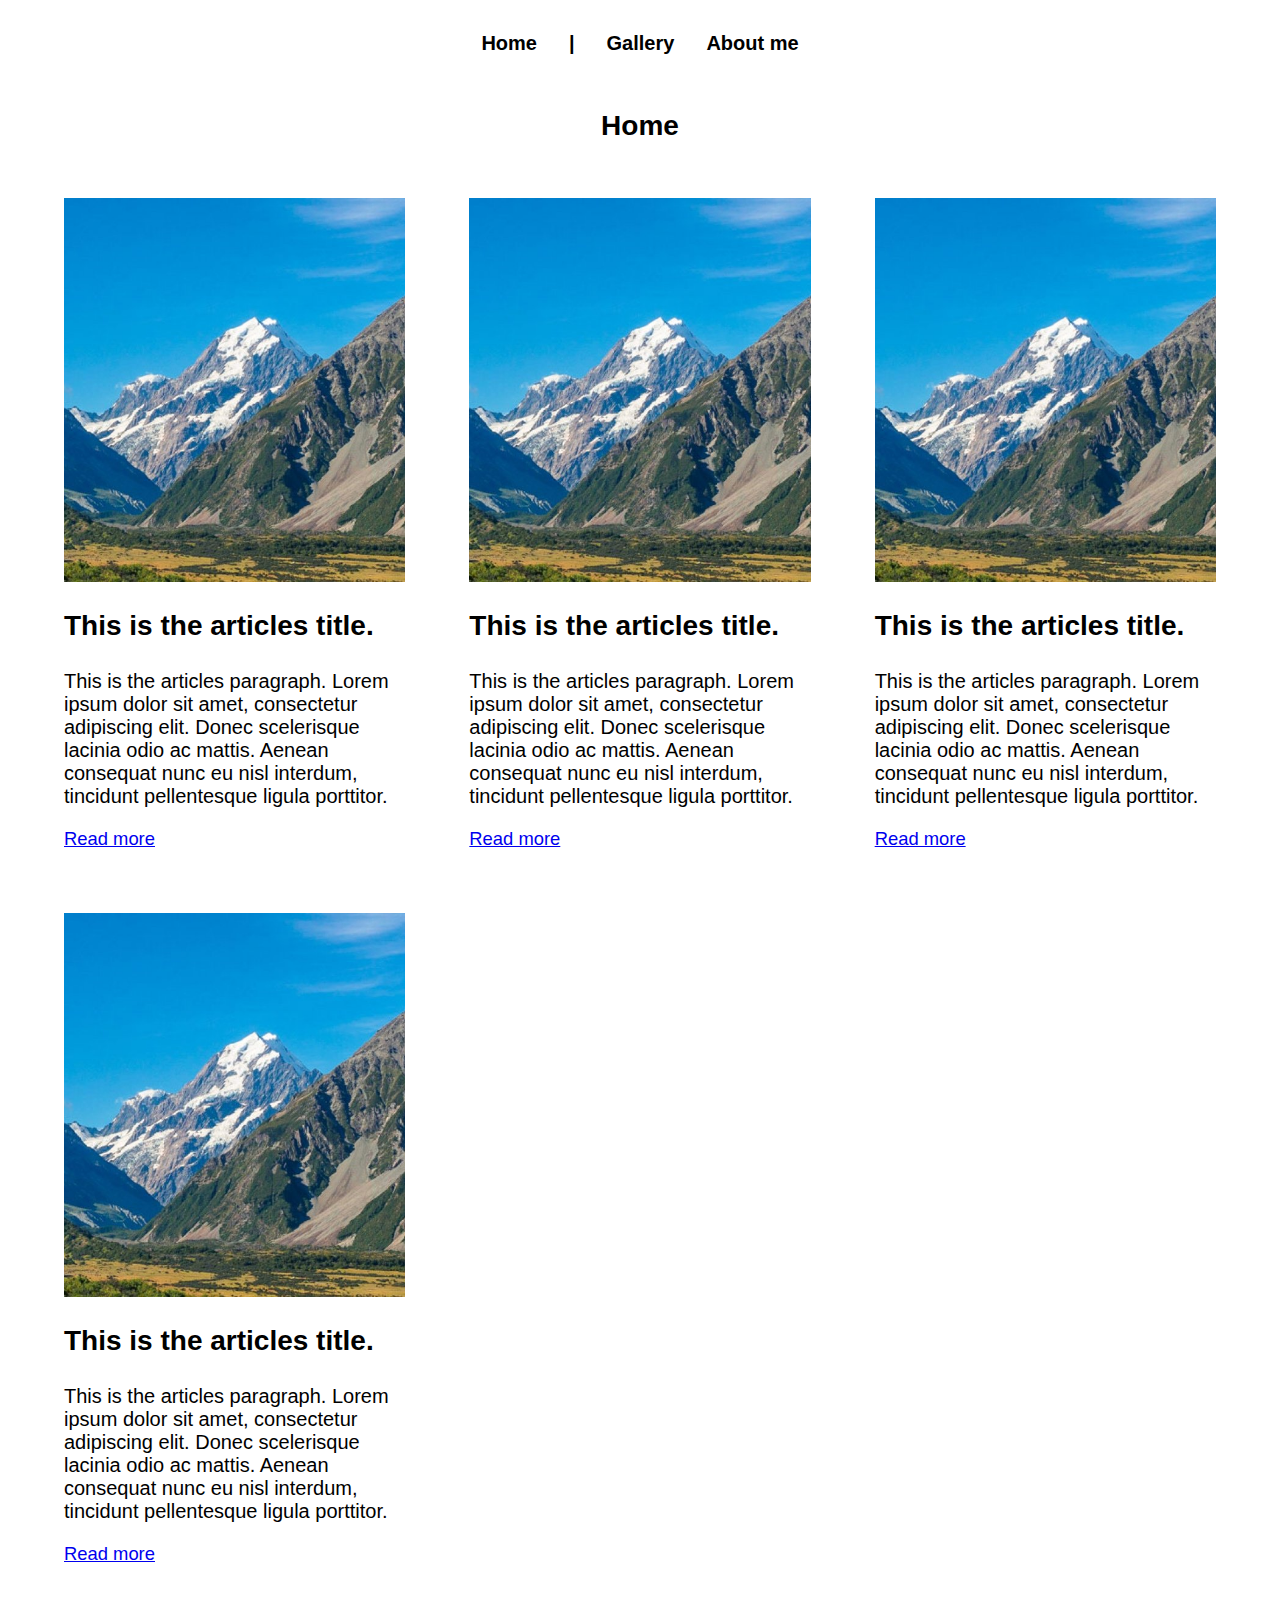
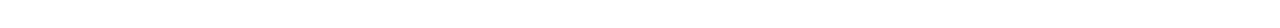
<file: index.html>
<!DOCTYPE html>
<!-- Last Published: Tue Oct 26 2021 14:35:07 GMT+0000 (Coordinated Universal Time) -->
<html lang="en" class="no-js">

<head>
  <meta charset="utf-8">
  <title></title>
  <meta name="description" content="">
  <meta name="viewport" content="width=device-width, initial-scale=1.0">
  <link rel="stylesheet" href="css/normalize.css">
  <link rel="stylesheet" href="css/styles.css">
  <meta name="theme-color" content="#fafafa">
</head>

<body>
  <section style="display: flex; flex-direction: column; margin: auto; padding: 2rem;">
    <nav
      style="width: 100%; display: flex; align-items: center; justify-content: center; font-size: 1.25rem; font-weight: 600; gap:2rem; padding-bottom: 2rem;">
      <a style="text-decoration: none; color: black;" href="#home">Home</a>
      <span>|</span>
      <a style="text-decoration: none; color: black;" href="about-me.html">Gallery</a>
      <a style="text-decoration: none; color: black;" href="gallery.html">About me</a>
    </nav>

    <h2 style="text-align: center; font-size: 1.75rem;">Home</h2>
    <section style="display: grid; grid-template-columns: 1fr 1fr 1fr; padding: 2rem; gap: 4rem;">
      <article style="display: flex; flex-direction: column;">
        <picture style="display: flex; height: 24rem; width: 100%;">
          <img src="../img/aoraki-mt-cook.jpg" alt="Image..." style="object-fit: cover; height: 100%; width: 100%;">
        </picture>
        <header style="display: block;">
          <h3 style="font-size: 1.75rem;">This is the articles title.</h3>
          <p style="font-size: 1.25rem;">This is the articles paragraph. Lorem ipsum dolor sit amet, consectetur
            adipiscing elit. Donec scelerisque
            lacinia odio ac mattis. Aenean consequat nunc eu nisl interdum, tincidunt pellentesque ligula porttitor.</p>
        </header>
        <a style="font-size: 1.15rem;" href="football/index.html">Read more</a>
      </article>
      <article style="display: flex; flex-direction: column;">
        <picture style="display: flex; height: 24rem; width: 100%;">
          <img src="../img/aoraki-mt-cook.jpg" alt="Image..." style="object-fit: cover; height: 100%; width: 100%;">
        </picture>
        <header style="display: block;">
          <h3 style="font-size: 1.75rem;">This is the articles title.</h3>
          <p style="font-size: 1.25rem;">This is the articles paragraph. Lorem ipsum dolor sit amet, consectetur
            adipiscing elit. Donec scelerisque
            lacinia odio ac mattis. Aenean consequat nunc eu nisl interdum, tincidunt pellentesque ligula porttitor.</p>
        </header>
        <a style="font-size: 1.15rem;" href="football/index.html">Read more</a>
      </article>
      <article style="display: flex; flex-direction: column;">
        <picture style="display: flex; height: 24rem; width: 100%;">
          <img src="../img/aoraki-mt-cook.jpg" alt="Image..." style="object-fit: cover; height: 100%; width: 100%;">
        </picture>
        <header style="display: block;">
          <h3 style="font-size: 1.75rem;">This is the articles title.</h3>
          <p style="font-size: 1.25rem;">This is the articles paragraph. Lorem ipsum dolor sit amet, consectetur
            adipiscing elit. Donec scelerisque
            lacinia odio ac mattis. Aenean consequat nunc eu nisl interdum, tincidunt pellentesque ligula porttitor.</p>
        </header>
        <a style="font-size: 1.15rem;" href="football/index.html">Read more</a>
      </article>

      <article style="display: flex; flex-direction: column;">
        <picture style="display: flex; height: 24rem; width: 100%;">
          <img src="../img/aoraki-mt-cook.jpg" alt="Image..." style="object-fit: cover; height: 100%; width: 100%;">
        </picture>
        <header style="display: block;">
          <h3 style="font-size: 1.75rem;">This is the articles title.</h3>
          <p style="font-size: 1.25rem;">This is the articles paragraph. Lorem ipsum dolor sit amet, consectetur
            adipiscing elit. Donec scelerisque
            lacinia odio ac mattis. Aenean consequat nunc eu nisl interdum, tincidunt pellentesque ligula porttitor.</p>
        </header>
        <a style="font-size: 1.15rem;" href="football/index.html">Read more</a>
      </article>

    </section>
  </section>
</body>

</html>
</file>
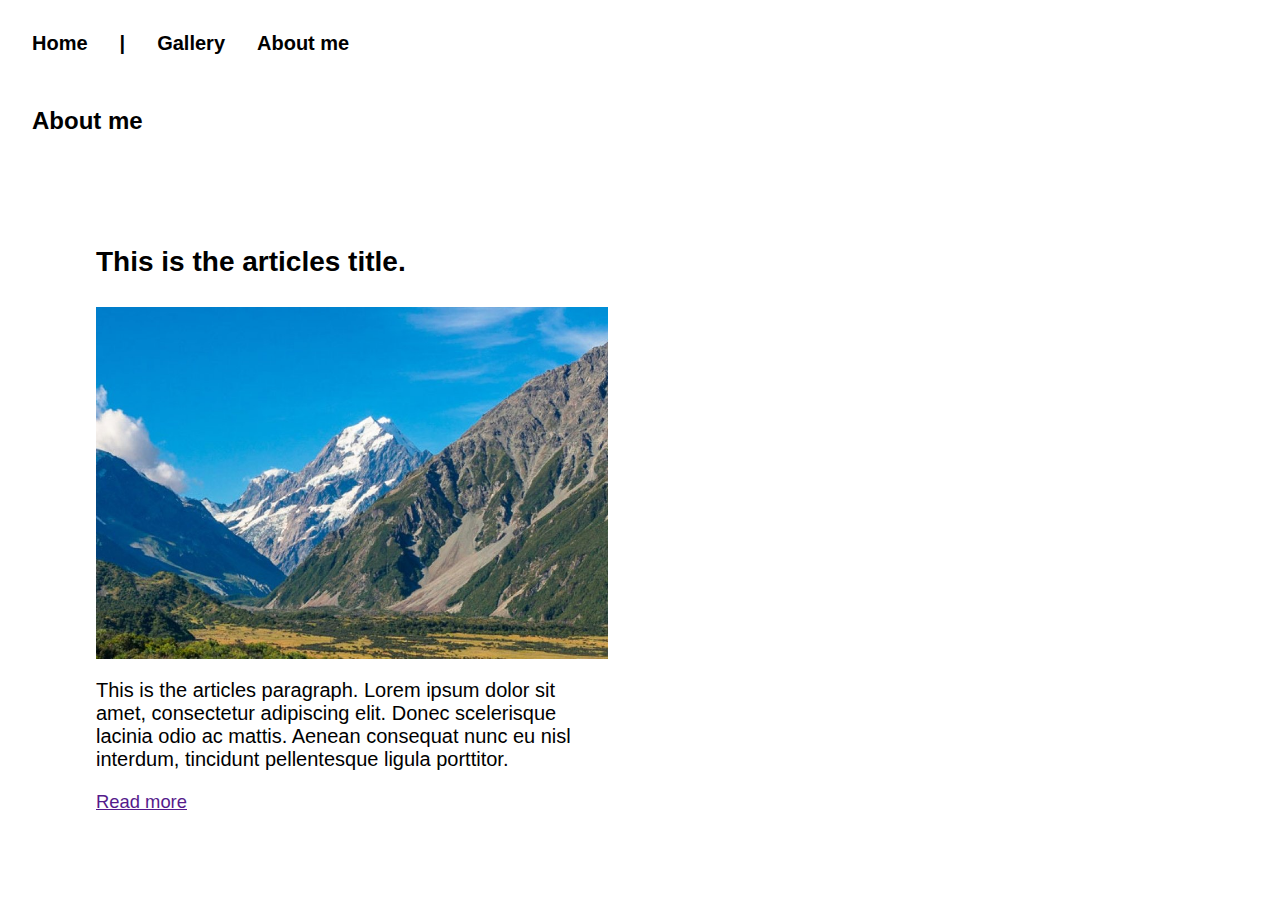
<file: about-me.html>
<!DOCTYPE html>
<!-- Last Published: Tue Oct 26 2021 14:35:07 GMT+0000 (Coordinated Universal Time) -->
<html lang="en" class="no-js">

<head>
  <meta charset="utf-8">
  <title></title>
  <meta name="description" content="">
  <meta name="viewport" content="width=device-width, initial-scale=1">
  <link rel="stylesheet" href="css/normalize.css">
  <link rel="stylesheet" href="css/style.css">
  <meta name="theme-color" content="#fafafa">
</head>

<body>
  <section id="container-main">
    <nav id="container-navigation">
      <a id="read-more" href="index.html">Home</a>
      <span>|</span>
      <a id="read-more" href="gallery.html">Gallery</a>
      <a id="read-more" href="#about-me.html">About me</a>
    </nav>

    <h2 id="page-header">About me</h2>

    <section id="container-grid">

      <article id="cpd-article">
        <h3 id="cpd-title">This is the articles title.</h3>
        <img id="cpd-img" src="img/aoraki-mt-cook.jpg" alt="Image...">
        <p id="cpd-desc">This is the articles paragraph. Lorem ipsum dolor sit amet, consectetur
          adipiscing elit. Donec scelerisque
          lacinia odio ac mattis. Aenean consequat nunc eu nisl interdum, tincidunt pellentesque ligula porttitor.</p>
        <a id="cpd-link" href="">Read more</a>
      </article>

    </section>
  </section>
</body>

</html>
</file>
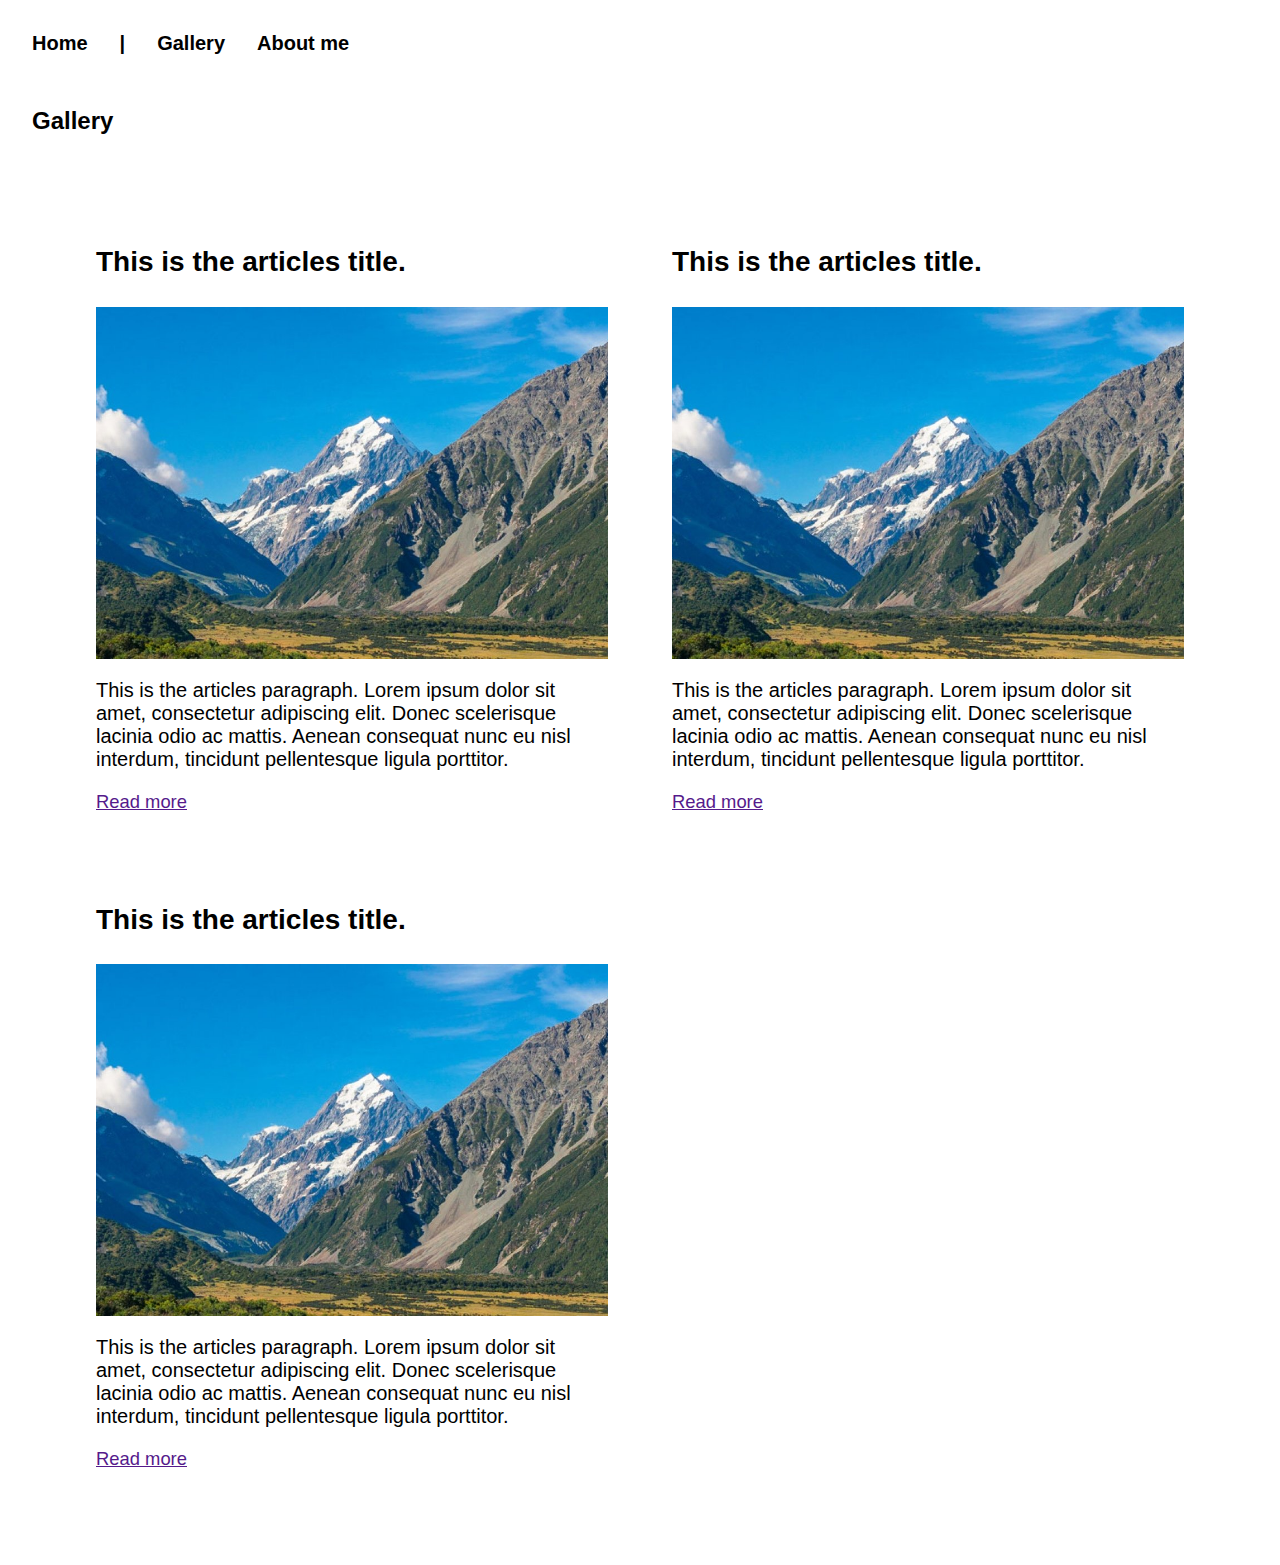
<file: gallery.html>
<!DOCTYPE html>
<!-- Last Published: Tue Oct 26 2021 14:35:07 GMT+0000 (Coordinated Universal Time) -->
<html lang="en" class="no-js">

<head>
  <meta charset="utf-8">
  <title></title>
  <meta name="description" content="">
  <meta name="viewport" content="width=device-width, initial-scale=1">
  <link rel="stylesheet" href="css/normalize.css">
  <link rel="stylesheet" href="css/style.css">
  <meta name="theme-color" content="#fafafa">
</head>

<body>
  <section id="container-main">
    <nav id="container-navigation">
      <a id="read-more" href="index.html">Home</a>
      <span>|</span>
      <a id="read-more" href="#gallery">Gallery</a>
      <a id="read-more" href="about-me.html">About me</a>
    </nav>

    <h2 id="page-header">Gallery</h2>

    <section id="container-grid">

      <article id="cpd-article">
        <h3 id="cpd-title">This is the articles title.</h3>
        <img id="cpd-img" src="img/aoraki-mt-cook.jpg" alt="Image...">
        <p id="cpd-desc">This is the articles paragraph. Lorem ipsum dolor sit amet, consectetur
          adipiscing elit. Donec scelerisque
          lacinia odio ac mattis. Aenean consequat nunc eu nisl interdum, tincidunt pellentesque ligula porttitor.</p>
        <a id="cpd-link" href="">Read more</a>
      </article>

      <article id="cpd-article">
        <h3 id="cpd-title">This is the articles title.</h3>
        <img id="cpd-img" src="img/aoraki-mt-cook.jpg" alt="Image...">
        <p id="cpd-desc">This is the articles paragraph. Lorem ipsum dolor sit amet, consectetur
          adipiscing elit. Donec scelerisque
          lacinia odio ac mattis. Aenean consequat nunc eu nisl interdum, tincidunt pellentesque ligula porttitor.</p>
        <a id="cpd-link" href="">Read more</a>
      </article>

      <article id="cpd-article">
        <h3 id="cpd-title">This is the articles title.</h3>
        <img id="cpd-img" src="img/aoraki-mt-cook.jpg" alt="Image...">
        <p id="cpd-desc">This is the articles paragraph. Lorem ipsum dolor sit amet, consectetur
          adipiscing elit. Donec scelerisque
          lacinia odio ac mattis. Aenean consequat nunc eu nisl interdum, tincidunt pellentesque ligula porttitor.</p>
        <a id="cpd-link" href="">Read more</a>
      </article>

    </section>
  </section>
</body>

</html>
</file>
<file: css/styles.css>
@import url('https://fonts.googleapis.com/css2?family=Inter:wght@100;200;300;400;500;600;700;800;900&display=swap');@import url('https://fonts.googleapis.com/css2?family=Inter:wght@100;200;300;400;500;600;700;800;900&display=swap');

body {
    font-family: 'Roboto', sans-serif;
}

.container-navigation {
    width: 100%; 
    display: flex; 
    align-items: left; 
    justify-content: left;
    font-size: 1.25rem; 
    font-weight: 600; 
    gap:2rem; 
    padding-bottom: 2rem;
}

#page-header {
    text-align: left;
    font-size: 1.50rem;
}

#container-grid-gallery {
    display: grid;
    grid-template-columns: 1fr;
    padding: 4rem; 
    gap: 4rem;
}

/* Portrait and Landscape */
@media only screen 
  and (min-device-width: 767px) {
    #container-grid-gallery {
        grid-template-columns: 1fr 1fr;
    }
}
</file>
<file: css/style.css>
html,
body {
    font-family: 'Roboto', sans-serif;
}

#container-main {
    display: flex; 
    flex-direction: column; 
    margin: auto; 
    padding: 2rem;
}

#container-navigation {
    width: 100%; 
    display: flex; 
    align-items: left; 
    justify-content: left;
    font-size: 1.25rem;
    font-weight: 600; 
    gap:2rem; 
    padding-bottom: 2rem;
}

#container-grid {
    display: grid;
    grid-template-columns: 1fr;
    padding: 1rem; 
    gap: 4rem;
}

#container-flex {
    display: flex;
    flex-direction: column;
    padding: 1rem; 
    gap: 4rem;
}

#read-more {
    text-decoration: none; 
    color: black;
}

#page-header {
    text-align: left;
    font-size: 1.50rem;
}

#cpd-article {
    flex-direction: column;
    display: flex;
}

#home-article {
    display: flex;
    flex-direction: column;
    gap: 1rem;
}


#home-title {
    font-size: 3rem;
    margin-bottom: auto;
}

#home-header {
    display: flex;
    flex-direction: column;
    margin-bottom: 1rem;
}

#home-img {
    display: flex;
    object-fit: cover;
    height: 22rem;
}

#cpd-img {
    object-fit: cover;
    height: 22rem; 
    width: 100%;
}

#cpd-title {
    font-size: 1.75rem;
}

#cpd-desc {
    font-size: 1.25rem;
}

#cpd-link {
    font-size: 1.15rem;
}


/* Portrait and Landscape */
@media (min-width: 767px) {
    #container-grid {
        grid-template-columns: 1fr 1fr;
        margin: 0 auto 0 auto;
        padding: 4rem;
    }

    #home-article {
        display: flex;
        flex-direction: row;
        margin-bottom: 0;
    }
}
</file>
